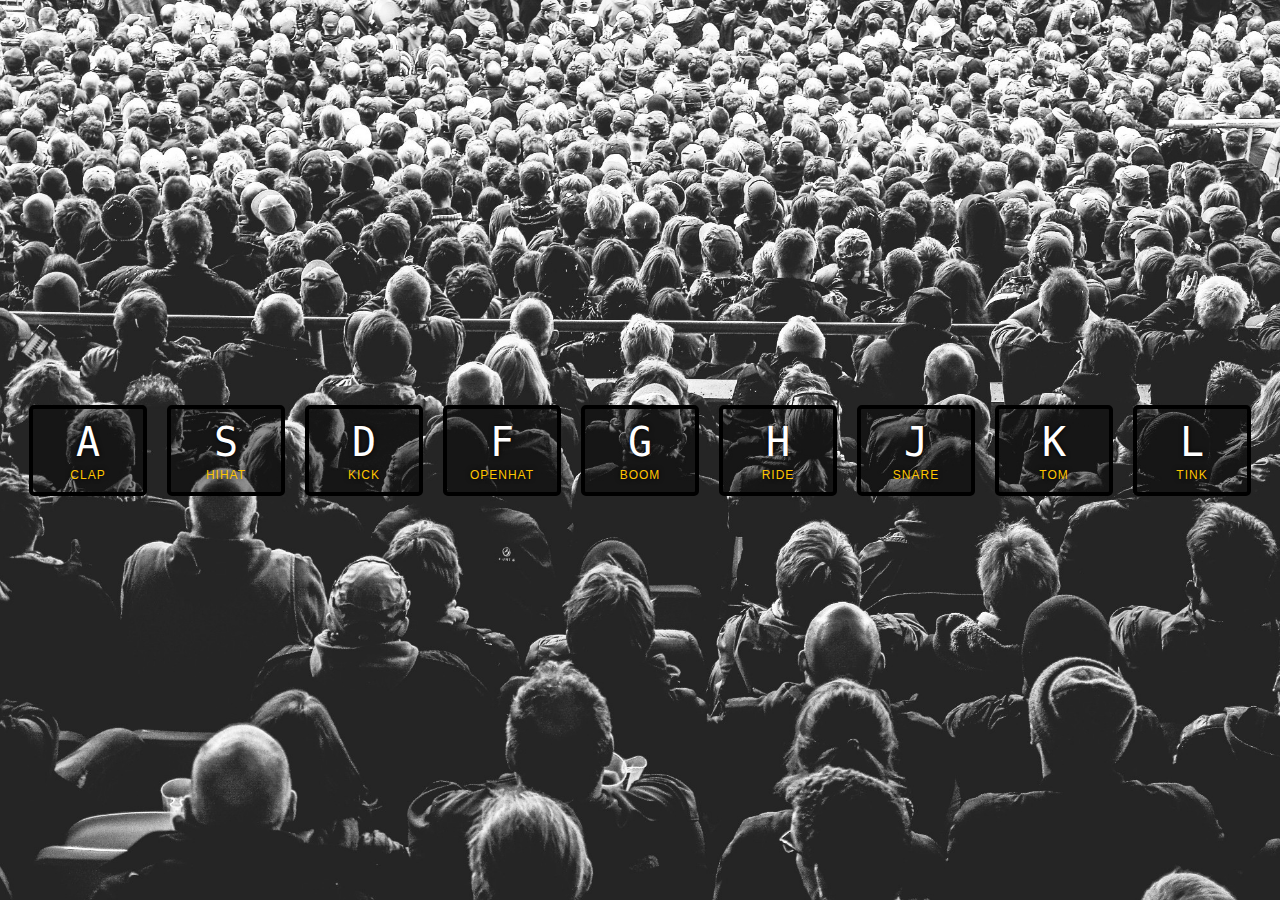
<file: 3-1_Js30_DrumKit/index.html>
<!DOCTYPE html>
<html lang="en">
  <head>
    <!-- All credits accorded to https://github.com/wesbos & big thanks ! -->
    <meta charset="UTF-8" />
    <meta name="author" content="Wes Bos wesbos JavaScript30" />
    <title>JS Drum Kit</title>
    <link rel="stylesheet" href="style.css" />
  </head>
  <body>
    <div class="keys">
      <div data-key="65" class="key">
        <kbd>A</kbd>
        <span class="sound">clap</span>
      </div>
      <div data-key="83" class="key">
        <kbd>S</kbd>
        <span class="sound">hihat</span>
      </div>
      <div data-key="68" class="key">
        <kbd>D</kbd>
        <span class="sound">kick</span>
      </div>
      <div data-key="70" class="key">
        <kbd>F</kbd>
        <span class="sound">openhat</span>
      </div>
      <div data-key="71" class="key">
        <kbd>G</kbd>
        <span class="sound">boom</span>
      </div>
      <div data-key="72" class="key">
        <kbd>H</kbd>
        <span class="sound">ride</span>
      </div>
      <div data-key="74" class="key">
        <kbd>J</kbd>
        <span class="sound">snare</span>
      </div>
      <div data-key="75" class="key">
        <kbd>K</kbd>
        <span class="sound">tom</span>
      </div>
      <div data-key="76" class="key">
        <kbd>L</kbd>
        <span class="sound">tink</span>
      </div>
    </div>

    <audio data-key="65" src="sounds/clap.wav"></audio>
    <audio data-key="83" src="sounds/hihat.wav"></audio>
    <audio data-key="68" src="sounds/kick.wav"></audio>
    <audio data-key="70" src="sounds/openhat.wav"></audio>
    <audio data-key="71" src="sounds/boom.wav"></audio>
    <audio data-key="72" src="sounds/ride.wav"></audio>
    <audio data-key="74" src="sounds/snare.wav"></audio>
    <audio data-key="75" src="sounds/tom.wav"></audio>
    <audio data-key="76" src="sounds/tink.wav"></audio>

    <script></script>
  </body>
</html>
</file>
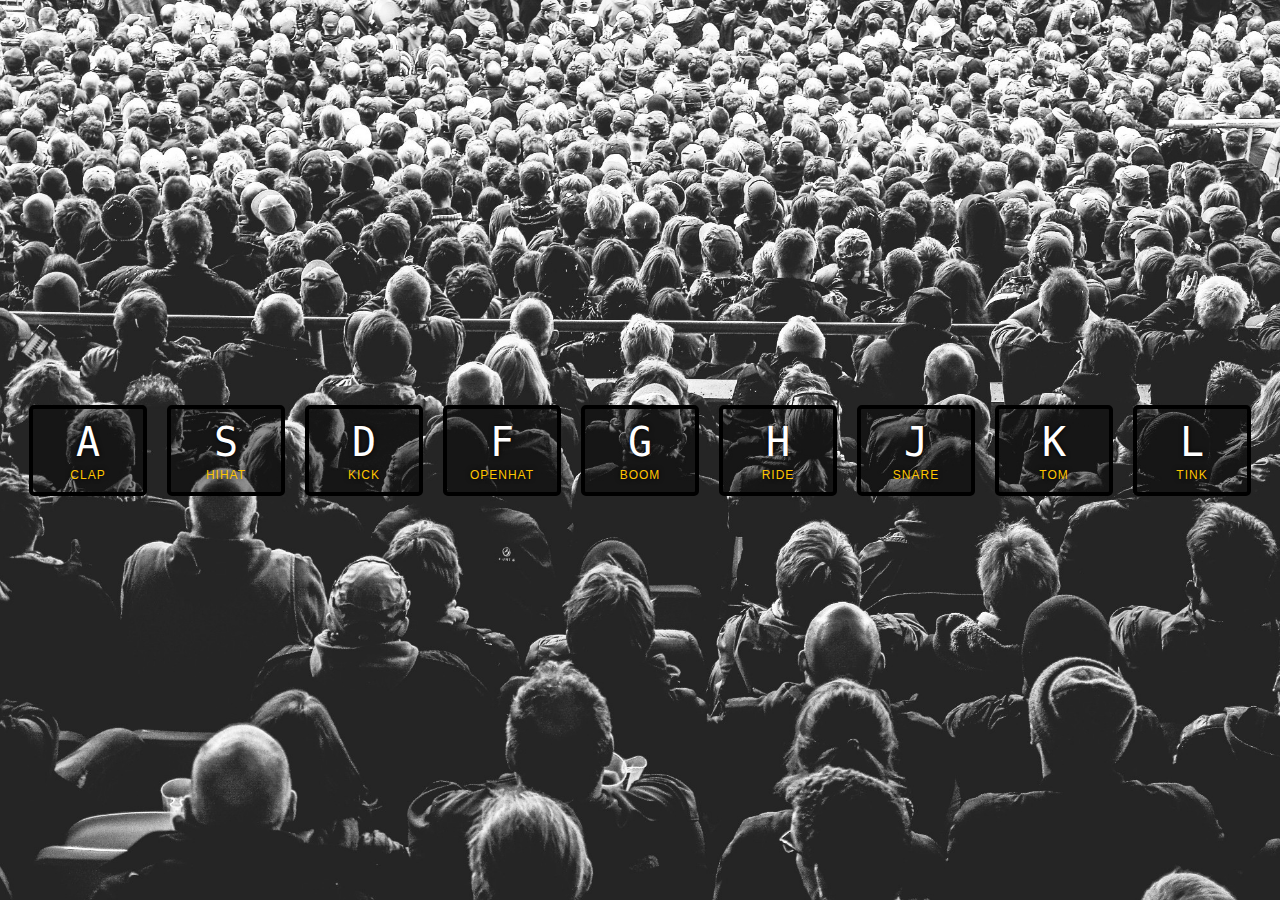
<file: ExercisesJS/1_DrumKitJS30/index.html>
<!DOCTYPE html>
<html lang="en">
  <head>
    <!-- All credits accorded to Wes Bos https://courses.wesbos.com/account/signin & big thanks ! -->
    <meta charset="UTF-8" />
    <meta name="author" content="Wes Bos wesbos JavaScript30" />
    <title>JS Drum Kit</title>
    <link rel="stylesheet" href="./style.css" />
  </head>
  <body>
    <div class="keys">
      <div data-key="65" class="key">
        <kbd>A</kbd>
        <span class="sound">clap</span>
      </div>
      <div data-key="83" class="key">
        <kbd>S</kbd>
        <span class="sound">hihat</span>
      </div>
      <div data-key="68" class="key">
        <kbd>D</kbd>
        <span class="sound">kick</span>
      </div>
      <div data-key="70" class="key">
        <kbd>F</kbd>
        <span class="sound">openhat</span>
      </div>
      <div data-key="71" class="key">
        <kbd>G</kbd>
        <span class="sound">boom</span>
      </div>
      <div data-key="72" class="key">
        <kbd>H</kbd>
        <span class="sound">ride</span>
      </div>
      <div data-key="74" class="key">
        <kbd>J</kbd>
        <span class="sound">snare</span>
      </div>
      <div data-key="75" class="key">
        <kbd>K</kbd>
        <span class="sound">tom</span>
      </div>
      <div data-key="76" class="key">
        <kbd>L</kbd>
        <span class="sound">tink</span>
      </div>
    </div>

    <audio data-key="65" src="./sounds/clap.wav"></audio>
    <audio data-key="83" src="./sounds/hihat.wav"></audio>
    <audio data-key="68" src="./sounds/kick.wav"></audio>
    <audio data-key="70" src="./sounds/openhat.wav"></audio>
    <audio data-key="71" src="./sounds/boom.wav"></audio>
    <audio data-key="72" src="./sounds/ride.wav"></audio>
    <audio data-key="74" src="./sounds/snare.wav"></audio>
    <audio data-key="75" src="./sounds/tom.wav"></audio>
    <audio data-key="76" src="./sounds/tink.wav"></audio>

    <script></script>
  </body>
</html>
</file>
<file: 3-1_Js30_DrumKit/style.css>
/* All credits accorded to https://github.com/wesbos & big thanks ! */

html {
  font-size: 10px;
  background: url('./background.jpg') bottom center;
  background-size: cover;
}

body,html {
  margin: 0;
  padding: 0;
  font-family: sans-serif;
}

.keys {
  display: flex;
  flex: 1;
  min-height: 100vh;
  align-items: center;
  justify-content: center;
}

.key {
  border: .4rem solid black;
  border-radius: .5rem;
  margin: 1rem;
  font-size: 1.5rem;
  padding: 1rem .5rem;
  transition: all .07s ease;
  width: 10rem;
  text-align: center;
  color: white;
  background: rgba(0,0,0,0.4);
  text-shadow: 0 0 .5rem black;
}

.playing {
  transform: scale(1.1);
  border-color: #ffc600;
  box-shadow: 0 0 1rem #ffc600;
}

kbd {
  display: block;
  font-size: 4rem;
}

.sound {
  font-size: 1.2rem;
  text-transform: uppercase;
  letter-spacing: .1rem;
  color: #ffc600;
}
</file>
<file: ExercisesJS/1_DrumKitJS30/style.css>
/* All credits accorded to https://github.com/wesbos & big thanks ! */

html {
  font-size: 10px;
  background: url('./background.jpg') bottom center;
  background-size: cover;
}

body,html {
  margin: 0;
  padding: 0;
  font-family: sans-serif;
}

.keys {
  display: flex;
  flex: 1;
  min-height: 100vh;
  align-items: center;
  justify-content: center;
}

.key {
  border: .4rem solid black;
  border-radius: .5rem;
  margin: 1rem;
  font-size: 1.5rem;
  padding: 1rem .5rem;
  transition: all .07s ease;
  width: 10rem;
  text-align: center;
  color: white;
  background: rgba(0,0,0,0.4);
  text-shadow: 0 0 .5rem black;
}

.playing {
  transform: scale(1.1);
  border-color: #ffc600;
  box-shadow: 0 0 1rem #ffc600;
}

kbd {
  display: block;
  font-size: 4rem;
}

.sound {
  font-size: 1.2rem;
  text-transform: uppercase;
  letter-spacing: .1rem;
  color: #ffc600;
}
</file>
